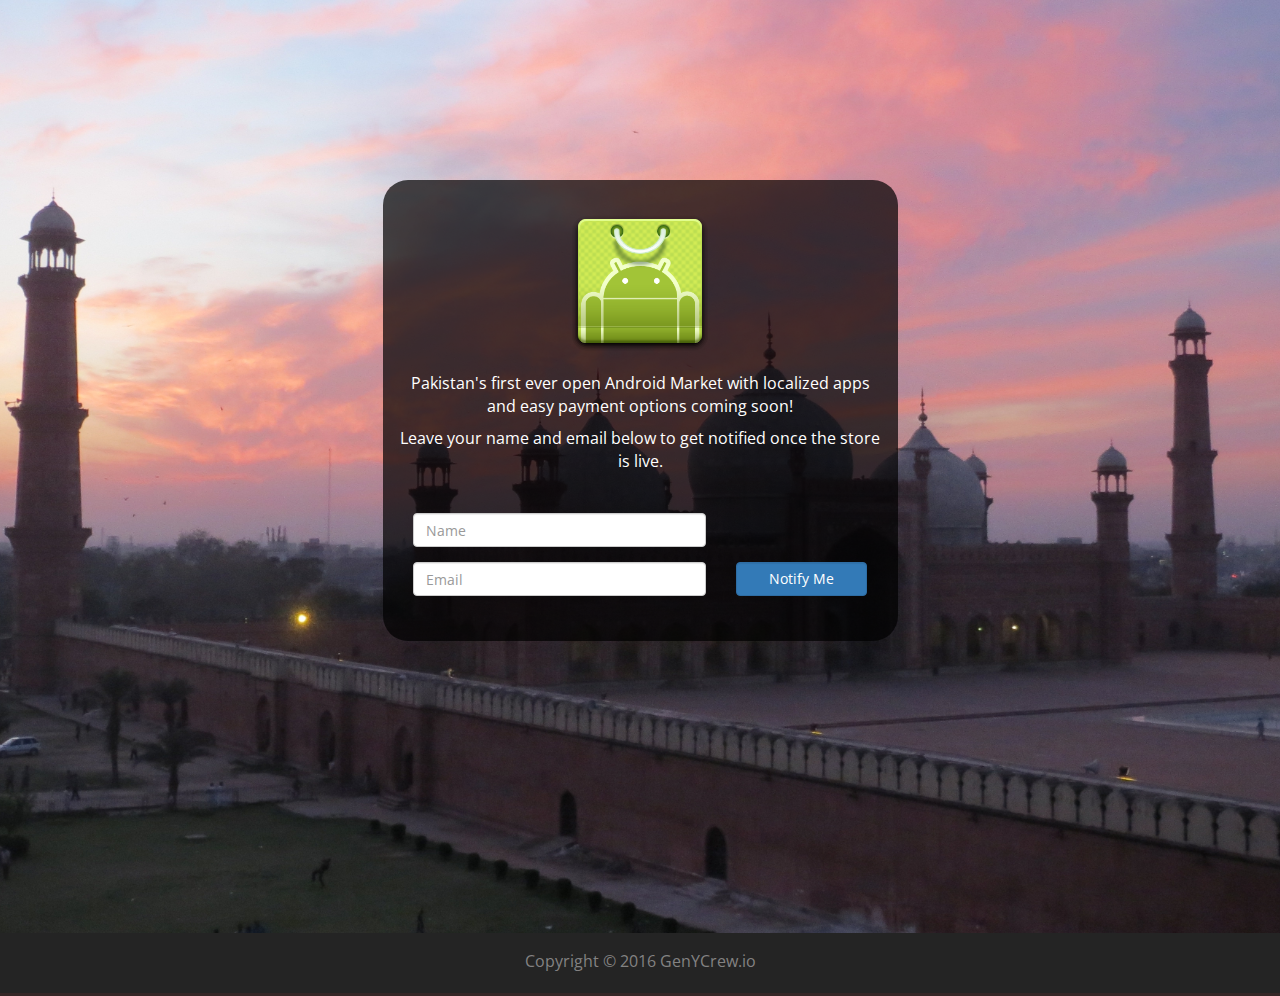
<file: store.html>
<!DOCTYPE html>
<html lang="en">
  <head>
    <meta charset="utf-8">
    <meta http-equiv="X-UA-Compatible" content="IE=edge">
    <meta name="viewport" content="width=device-width, initial-scale=1">
    <!-- The above 3 meta tags *must* come first in the head; any other head content must come *after* these tags -->
    <title>Pakistan's first Android Store</title>
    <!-- Favicon -->
    <link rel="shortcut icon" type="image/icon" href="assets/images/favicon.ico"/>
    <!-- Font Awesome -->
    <link href="assets/css/font-awesome.css" rel="stylesheet">
    <!-- Bootstrap -->
    <link href="assets/css/bootstrap.css" rel="stylesheet">
    <!-- Slick slider -->
    <link rel="stylesheet" type="text/css" href="assets/css/slick.css"/> 
    <!-- Fancybox slider -->
    <link rel="stylesheet" href="assets/css/jquery.fancybox.css" type="text/css" media="screen" /> 
    <!-- Animate css -->
    <link rel="stylesheet" type="text/css" href="assets/css/animate.css"/>  
     <!-- Theme color -->
    <link id="switcher" href="assets/css/theme-color/default.css" rel="stylesheet">

    <!-- Main Style -->
    <link href="styles_store.css" rel="stylesheet">

    <!-- Fonts -->
    <!-- Open Sans for body font -->
    <link href='https://fonts.googleapis.com/css?family=Open+Sans' rel='stylesheet' type='text/css'>
    <!-- Raleway for Title -->
    <link href='https://fonts.googleapis.com/css?family=Raleway' rel='stylesheet' type='text/css'>
    <!-- Pacifico for 404 page   -->
    <link href='https://fonts.googleapis.com/css?family=Pacifico' rel='stylesheet' type='text/css'>
    <!-- HTML5 shim and Respond.js for IE8 support of HTML5 elements and media queries -->
    <!-- WARNING: Respond.js doesn't work if you view the page via file:// -->
    <!--[if lt IE 9]>
      <script src="https://oss.maxcdn.com/html5shiv/3.7.2/html5shiv.min.js"></script>
      <script src="https://oss.maxcdn.com/respond/1.4.2/respond.min.js"></script>
    <![endif]-->
  </head>
  <body>
	
	<script>
	function postContact(){
		$(".loaderDiv").css("display", "block");
		$(".successDiv").css("display", "none");
		$(".failDiv").css("display", "none");
		$.ajax({
			type: "POST",
			url: "http://genycrew.io/save_email.php",
			data: {name: $("#name").val(), email: $("#email").val()},
			success: function (response) {
				response = JSON.parse(response);
				if(response.status == 0){
					$(".loaderDiv").css("display", "none");
					$(".successDiv").css("display", "block");
					$(".failDiv").css("display", "none");
				}else{
					$(".loaderDiv").css("display", "none");
					$(".successDiv").css("display", "none");
					$(".failDiv").css("display", "block");
				}
			},
			error: function(jqXHR, textStatus, errorThrown) {
				$(".loaderDiv").css("display", "none");
				$(".successDiv").css("display", "none");
				$(".failDiv").css("display", "block");
			}
		});
	}
	</script>
	
  <!-- BEGAIN PRELOADER -->
  <div id="preloader">
    <div class="loader">&nbsp;</div>
  </div>
  <!-- END PRELOADER -->
		
  <!-- Start header section -->  
  <div class="wrapper">
		<header id="header">
			<div class="header-inner">
				<!-- Header image -->
				<img src="assets/images/banner.jpg" alt="img">
				<div class="header-overlay" style="background-color: transparent;">
					<div class="header-content">
					<div class="row">
						<div class="col-lg-6 col-lg-offset-3 col-md-8 col-md-offset-2 col-sm-8 col-sm-offset-2 col-xs-10 col-xs-offset-1" 
						style="background: rgba(0,0,0,0.7); border-radius: 25px; color: white;">
							<div class="row" style="margin-top: 30px;">
								<div class="col-lg-4 col-lg-offset-4 col-md-4 col-md-offset-4 col-sm-4 col-sm-offset-4 col-xs-4 col-xs-offset-4">
									<img src="assets/images/android.png" style="opacity: 1; width: 100%;"/>
								</div>
							</div>
							<div class="row" style="margin-top: 20px;">
								<div class="col-lg-12" style="font-weight: 17px;">
									<p>Pakistan's first ever open Android Market with localized apps and easy payment options coming soon!</p>
									<p>Leave your name and email below to get notified once the store is live.</p>
								</div>
							</div>
							<div class="alert alert-success successDiv" style="display: none;">
								<strong>Success!</strong> Thank you for signing up. We will keep you posted.
							</div>
							<div class="alert alert-danger failDiv" style="display: none;">
								<strong>Error!</strong> Couldn't register email. Please try again.
							</div>
							<div class="row loaderDiv" style="display: none;">
								<img src="assets/images/fancybox_loading@2x.gif">
							</div>
							<div class="row formDiv" style="margin-top: 30px; margin-bottom: 30px;">
								<div class="col-lg-12 col-md-12 col-sm-12 col-xs-12">
									<div class="form-group col-lg-8">
										<input type="text" name="name" id="name" placeholder="Name" class="form-control"/>
									</div>
									<div class="form-group col-lg-8">
										<input type="text" name="email" id="email" placeholder="Email" class="form-control"/>
									</div>
									<div class="form-group col-lg-4">
										<input type="button" value="Notify Me" class="btn btn-primary form-control" onclick="postContact();"/>
									</div>
								</div>
							</div>
						</div>
					</div>
				</div>      
			</div>
		</header>
	</div>
  <!-- End header section -->

  <!-- Start Footer -->    
  <footer id="footer">
    <div class="footer-top">
      <div class="container">
        <div class="row">
          <div class="col-md-12">
            <div class="footer-top-area">
							<br/>
							<div class="row">
								Copyright &copy; 2016 GenYCrew.io
							</div>
							<br/>
            </div>
          </div>
        </div>
      </div>
    </div>
    <!--<div class="footer-bottom">
      <p>Designed by <a href="http://www.markups.io/">MarkUps.io</a></p>
    </div>-->
  </footer>
  <!-- End Footer -->

  <!-- initialize jQuery Library --> 
  <script src="https://ajax.googleapis.com/ajax/libs/jquery/1.11.3/jquery.min.js"></script>
  <!-- Include all compiled plugins (below), or include individual files as needed -->
  <!-- Bootstrap -->
  <script src="assets/js/bootstrap.js"></script>
  <!-- Slick Slider -->
  <script type="text/javascript" src="assets/js/slick.js"></script>
  <!-- Counter -->
  <script type="text/javascript" src="assets/js/waypoints.js"></script>
  <script type="text/javascript" src="assets/js/jquery.counterup.js"></script>
  <!-- mixit slider -->
  <script type="text/javascript" src="assets/js/jquery.mixitup.js"></script>
  <!-- Add fancyBox -->        
  <script type="text/javascript" src="assets/js/jquery.fancybox.pack.js"></script>
  <!-- Wow animation -->
  <script type="text/javascript" src="assets/js/wow.js"></script> 

  <!-- Custom js -->
  <script type="text/javascript" src="assets/js/custom.js"></script>
 	
  </body>
</html>
</file>
<file: assets/css/theme-color/default.css>
/*=======================================
Template Design By MarkUps.
Author URI : http://www.markups.io/
========================================*/

.header-content h2 span {
  color: #00d999;
}
.knowmore-btn:hover,
.knowmore-btn:focus,
.download-btn:hover,
.download-btn:focus{
  background-color: #00D999;
  border-color: #00D999;
}
.main-nav li a:hover{
  color: #00d999;
} 
.navbar-default .navbar-nav > .active > a,
.navbar-default .navbar-nav > .active > a:hover,
.navbar-default .navbar-nav > .active > a:focus {
  color: #00d999;
}
.navbar-default .navbar-nav > li > a:hover,
.navbar-default .navbar-nav > li > a:focus {
  color: #00d999;
}
.search-area input[type="text"]:focus:hover {
  border-bottom: 1px solid #00d999;  
}
.search-area input[type="text"]:focus {
  border-bottom: 1px solid #00d999;  
}
.search-area input[type="submit"] {
  background-color: #00d999;  
}
.tittle>span{
  color: #00d999;
}
.single-wc-content span {
  border: 1px solid #00d999;
  color: #00d999;
}
.single-wc-content:hover .wc-icon{
  background-color: #00d999;
}
.single-wc-content:hover .wc-tittle{
  border-bottom: 2px solid #00d999;  
}
.about-left {
  background-color: #00d999;  
}
.button-default {  
  border: 2px solid #00d999 !important;
  color: #00d999 !important;
}
.button-default:hover {
  border-color: #00d999;
}
.button-default:hover,
.button-default:focus {
  border-color: #00d999;
  background-color: #00d999 !important;  
}
.introduction-btn {
  background-color: rgba(0, 217, 153, 0.8);
}
.team-info {
  background: rgba(0, 217, 153, 0.8);
}  
.team-grid li:hover .team-address p {
  color: #00d999;
}
.single-service {
  border-bottom: 5px solid #00d999;
}
.single-service:hover:after{  
  background-color: #00d999;
}
.single-service:hover .service-icon{
  color: #00d999;
}
.single-service:hover .service-title{
  color: #00d999;
}
.single-counter > span {
  color: #00d999;
}
.single-price .price-header {
  background-color: #00d999;
 }
 .single-price .price-header::after {
  color: #00d999;  
}
.single-price .price-amount {
  border-bottom: 1px solid #00d999;
  color: #00d999;  
}
.single-price a {
  border-bottom: 1px solid #00d999;
}
.standard-price a{
  background-color: #00d999;  
}
.single-from-blog .blog-title h2 a:hover,
.single-from-blog .blog-title h2 a:focus{
  color: #00d999; 
}
.single-from-blog .blog-title .blog-admin{
  color: #00d999;
}
.single-from-blog .blog-footer a:hover,
.single-from-blog .blog-footer a:focus { 
  color: #00d999;
}
.contact-form .form-control:focus {
  border-color: #00d999;   
} 
.portfolio-menu ul li:hover{
  color: #00d999;
  border-color: #00d999;  
}
.portfolio-social-icon a {
  background-color: #00d999;
}
.portfolio-title {
  background-color: #00d999;
}
.blog-banner-area .breadcrumb li.active{
  color: #00d999;
}
.blog-pagination > li > a:hover,
.blog-pagination > li > span:hover,
.blog-pagination > li > a:focus,
.blog-pagination > li > span:focus{
  background-color: #00d999;  
  border-color:#00d999;  
}
.single-widget h2 {
  border-left: 3px solid #00d999;  
}
.popular-post-widget .media-heading a:hover,
.popular-post-widget .media-heading a:focus{
  color: #00d999;  
}
.instagram-feed .slick-prev::before,
.instagram-feed .slick-next::before {
  color: #00d999;  
}
.instagram-feed .slick-dots li.slick-active button{
  background-color: #00d999;
}
.instagram-feed .slick-dots li.slick-active button::before{
  color: #00d999
}
.comment-form .form-control:focus {
  border-color: #00d999;   
} 
.error-no {
  border: 2px solid #00d999;  
}
.error-no p {
  color: #00d999;
}
.blog-details-content>a:hover{
  color: #00d999;
}
.scrollToTop {  
  color: #00d999;  
}
.scrollToTop:hover,
.scrollToTop:focus{  
  background-color: #00d999; 
}
.loader {  
  background: #00d999;
  background: -moz-linear-gradient(left, #00d999 10%, rgba(255, 255, 255, 0) 42%);
  background: -webkit-linear-gradient(left, #00d999 10%, rgba(255, 255, 255, 0) 42%);
  background: -o-linear-gradient(left, #00d999 10%, rgba(255, 255, 255, 0) 42%);
  background: -ms-linear-gradient(left, #00d999 10%, rgba(255, 255, 255, 0) 42%);
  background: linear-gradient(to right, #00d999 10%, rgba(255, 255, 255, 0) 42%);  
}
.loader:before {
  background: #00d999; 
}
.footer-bottom p a{
  color: #00d999;
}
.blog-pagination > li > a,
.blog-pagination > li > span {
  color: #00d999; 
}
.blog-pagination > li > a:hover,
.blog-pagination > li > span:hover,
.blog-pagination > li > a:focus,
.blog-pagination > li > span:focus{
  background-color: #00d999;  
  border-color:#00d999;
}

/*=======================================
Template Design By MarkUps.
Author URI : http://www.markups.io/
========================================*/
</file>
<file: styles_store.css>
/*
Template Name: Rex
Author: MarkUps
Author URI: http://www.markups.io/
Description: Rex - One Page Multipurpose Business HTML5 Template.
Version: 1.0
Tags: light, white,blog,business,multipurpose,one page, single page, custom-colors,Bootstrap,responsive, html5, css3
*/


/* Table of Content
==================================================
#BASIC TYPOGRAPHY
#HEADER	
#MENU 
#ABOUT
#CALL TO ACTION
#TEAM   
#SERVICE
#PORTFOLIO
#COUNTER
#PRICING TABLE
#TESTIMONIAL
#FORM BLOG
#CLIENT
#CONTACT
#FOOTER
#BLOG PAGE
#ERROR PAGE
*/


/*--------------------*/
/* BASIC TYPOGRAPHY */
/*--------------------*/

html, body {
    height: 100%;
		background-color: #352626;
}

.wrapper {
    min-height: 100%;
    height: auto !important;
    height: 100%;
    margin: 0 auto -66px; /* the bottom margin is the negative value of the footer's height */
}

body {
	font-family: 'Open Sans', sans-serif;
	font-size: 16px;
	color: #838282;
}
ul{
	padding: 0;
	margin: 0;
	list-style: none;
}
a{ 
	text-decoration: none;
	color: #2f2f2f;  
}
a:focus{
	outline: none;
	text-decoration: none;
}
h1,h2,h3,h4,h5,h6{
	font-family: 'Raleway', sans-serif;
}
h2 {
	color: #fff;  
	font-size: 30px;
	font-weight: 700;
	line-height: 40px;
	margin: 0;
	padding-bottom: 10px;  
}
img{
 border:none;
}

/* Preloader */

#preloader {
	position: fixed;
	top:0;
	left:0;
	right:0;
	bottom:0;
	background-color:#fff; /* change if the mask should have another color then white */
	z-index:99999; /* makes sure it stays on top */
}

.loader {
	font-size: 10px;
	top: 300px;
	left: 45%;
	text-indent: -9999em;
	width: 11em;
	height: 11em;
	border-radius: 50%;	
	position: relative;
	-webkit-animation: load3 1.4s infinite linear;
	animation: load3 1.4s infinite linear;
	-webkit-transform: translateZ(0);
	-ms-transform: translateZ(0);
	transform: translateZ(0);
}
.loader:before {
	width: 50%;
	height: 50%;	
	border-radius: 100% 0 0 0;
	position: absolute;
	top: 0;
	left: 0;
	content: '';
}
.loader:after {
	background: #fff;
	width: 75%;
	height: 75%;
	border-radius: 50%;
	content: '';
	margin: auto;
	position: absolute;
	top: 0;
	left: 0;
	bottom: 0;
	right: 0;
}
@-webkit-keyframes load3 {
  0% {
    -webkit-transform: rotate(0deg);
    transform: rotate(0deg);
  }
  100% {
    -webkit-transform: rotate(360deg);
    transform: rotate(360deg);
  }
}
@keyframes load3 {
  0% {
    -webkit-transform: rotate(0deg);
    transform: rotate(0deg);
  }
  100% {
    -webkit-transform: rotate(360deg);
    transform: rotate(360deg);
  }
}

/*scrol to top*/

.scrollToTop {
	background: #f9f9f9 none repeat scroll 0 0;
	border-radius: 50%;
	bottom: 60px;	
	display: none;
	font-size: 25px;
	height: 55px;
	line-height: 50px;
	position: fixed;
	right: 50px;
	text-align: center;
	text-decoration: none;
	width: 55px;
	-webkit-transition: all 0.5s;
	-o-transition: all 0.5s;
	transition: all 0.5s; 
	z-index: 999;
}
.scrollToTop:hover,
.scrollToTop:focus{  
  color: #fff;
  text-decoration: none;
  outline: none;
}

/*--------------------*/
/* HOME HEADER */
/*--------------------*/

#header{
	float: left;
	display: inline;
	width: 100%;
}
.header-inner{	
	display: inline;
	position: relative;
	float: left;	
	width: 100%;
	overflow: hidden;
	max-width: 1600px;
	min-width: 900px;
}
.header-inner>img{
	width: 1600px; 
	left: 50%;
	margin-left: -800px; 
	position: relative
}
.header-overlay{
	background-color: rgba(0, 0, 0, 0.6);
	height: 100%;
	left: 0;
	position: absolute;
	top: 0;
	width: 100%;
	z-index: 10;
}
.header-content {
	float: left;
	width: 100%;
	height: 100%;
	padding: 180px 140px;
	text-align: center;
}
.header-content h2 {
	font-size: 80px;
	font-weight: bold;
	text-transform: uppercase;
	line-height: 80px;
}
.header-content h2 span {
	font-weight: normal;
	line-height: 93px;
}
.header-btn-area{
	margin-top: 90px;
	float: left;
	display: inline;
	width: 100%;
	text-align: center;
}
.header-btn-area a{
	margin: 0px 15px;
}
.knowmore-btn{
	border: 2px solid #fff;
	border-radius: 2px;
	color: #fff;	
	font-size: 20px;	
	font-weight: bold;
	font-family: 'Raleway', sans-serif;
	text-transform: uppercase;
	padding: 25px 28px;
	-webkit-transition: all 0.5s;
	-moz-transition: all 0.5s;
	-ms-transition: all 0.5s;
	-o-transition: all 0.5s;
	transition: all 0.5s;
}
.download-btn{
	border: 2px solid #fff;
	border-radius: 4px;
	color: #fff;
	font-size: 20px;
	font-weight: bold;
	font-family: 'Raleway', sans-serif;
	text-transform: uppercase;
	padding: 25px 28px;
	-webkit-transition: all 0.5s;
	-moz-transition: all 0.5s;
	-ms-transition: all 0.5s;
	-o-transition: all 0.5s;
	transition: all 0.5s;
}
.knowmore-btn:hover,
.knowmore-btn:focus,
.download-btn:hover,
.download-btn:focus{
	color: #fff;
	text-decoration: none;
	outline: none;

}

/*--------------------*/
/* MENU */
/*--------------------*/

#menu-area{
	float: left;
	display: inline;
	width: 100%;
}
.main-navbar {
	background: #fff none repeat scroll 0 0;
	border-radius: 0;
	border-bottom: 1px solid #e7e7e7;  
	border-right: medium none;
	height: 100px;
	margin-bottom: 0;
	-webkit-box-shadow: 0px 2px 4px 0px #f3f3f3;
	-moz-box-shadow: 0px 2px 4px 0px #f3f3f3;
	box-shadow: 0px 2px 4px 0px #f3f3f3;
}
.navbar-fixed-top{
	height: 80px;
	-webkit-transition: all 0.5s;
	-moz-transition: all 0.5s;
	-ms-transition: all 0.5s;
	-o-transition: all 0.5s;
	transition: all 0.5s;
}
.logo {
	height: 100px;  
	width: 85px;
	margin-right: 45px;
	margin-top: -1px;
	padding: 0;
}
.logo-compressed {
	height: 80px;  
	width: 70px;
}
.logo img {
	margin-top: 1px;
	height: 95%
}
#navbar {
	float: left;
	width: 83%;
}
.main-nav {
	display: inline-block;
	text-align: right;
	width: 100%;
}
.main-nav li {
	display: inline-block;
	float: none;
}
.main-nav li a {
	color: #636363;
	font-size: 15px;
	padding: 39px 20px;
	text-transform: uppercase;
}
.less-padding{
	padding: 30px 20px !important;
}

.navbar-default .navbar-nav > li > a {
  color: #636363;
  -webkit-transition: all 0.5s;
	-moz-transition: all 0.5s;
	-ms-transition: all 0.5s;
	-o-transition: all 0.5s;
	transition: all 0.5s;
}
.navbar-default .navbar-nav > .active > a,
.navbar-default .navbar-nav > .active > a:hover,
.navbar-default .navbar-nav > .active > a:focus {
  background-color: transparent;
}
.navbar-default .navbar-nav > li > a:hover,
.navbar-default .navbar-nav > li > a:focus {
    background-color: transparent;
}
.search-area {
	display: inline-block;
	float: right;
	height: 60px;
	padding: 0;
	position: relative;
	width: 5%;
}
.search-area input[type="text"] {
	height: 100%;
	font-size: 20px;
	display: inline-block;  
	font-weight: 100;
	border: none;
	outline: none;
	line-height: 20px;
	color: #555;
	padding: 3px 60px 0px 3px;  
	width: 0px;
	position: absolute;
	top: 11%;
	right: 0;
	background: none;
	z-index: 3;
	-webkit-transition: width .4s cubic-bezier(0.000, 0.795, 0.000, 1.000);
	        transition: width .4s cubic-bezier(0.000, 0.795, 0.000, 1.000);
	cursor: pointer;
}
.search-area input[type="text"]:focus {
	width: 880px;
	z-index: 1;
	background-color: #fff;
	cursor: text;
}
.search-area input[type="submit"] {
	background-image: url("assets/images/search-icon.png");
	background-position: center center;
	background-repeat: no-repeat;
	border: medium none;
	cursor: pointer;
	display: inline-block;
	float: right;
	height: 35px;
	outline: medium none;
	position: absolute;
	right: 0;
	text-indent: -10000px;
	top: 53%;
	-webkit-transition: opacity 0.4s ease 0s;
	      transition: opacity 0.4s ease 0s;
	width: 45px;
	z-index: 2;
}
.search-area input[type="submit"]:hover {
  opacity: 0.8;
}

/*--------------------*/
/* ABOUT */
/*--------------------*/

#about{
	background-color: #fff;
	padding: 70px 0;
	float: left;
	display: inline;
	width: 100%;	
}
.welcome-area{
	float: left;
	display: inline;
	width: 100%;	
}
.title-area {
	display: inline;
	float: left;
	padding: 0 172px;
	position: relative;
	text-align: center;
	width: 100%;
}
.tittle {
	color: #3a3a3a;
	font-size: 40px;
	margin-bottom: 0;
	padding-bottom: 18px;
}
.tittle-line {
	background-color: #898989;
	display: inline-block;
	height: 3px;
	margin-bottom: 16px;
	width: 60px;
}
.welcome-content{
	float: left;
	display: inline;
	width: 100%;
	margin-top: 50px;
}
.wc-table{
	display: inline-block;
	text-align: center;
}
.wc-table li {  
	float: left;
	width: 25%;
}
.single-wc-content{
	float: left;
	display: inline;
	width: 100%;
}
.single-wc-content span {
	border-radius: 100%;
	display: inline-block;
	font-size: 35px;
	height: 117px;
	line-height: 117px;
	text-align: center;
	width: 117px;
	-webkit-transition: all 0.5s;
	-moz-transition: all 0.5s;
	-ms-transition: all 0.5s;
	-o-transition: all 0.5s;
	transition: all 0.5s;
}
.single-wc-content .wc-tittle{
	color: #525252;
	text-transform: uppercase;
	font-size: 18px;
	border-bottom: 1px solid #bbbbbb;
	margin-top: 32px;
	padding-bottom: 17px;	
}
.single-wc-content p {
	color: #7d7d7d;
	font-size: 15px;
	padding: 12px;
}
.single-wc-content:hover .wc-icon{
	color: #fff;
}
.single-wc-content:hover .wc-tittle{
	padding-bottom: 16px;	
}
.about-area {
	display: inline;
	float: left;
	margin-top: 45px;
	margin-bottom: 25px;
	width: 100%;
}
.about-left {
	display: inline;
	float: left;
	height: 420px;
	position: relative;
	width: 445px;
}
.about-left img {
	left: 23px;
	position: absolute;
	top: 23px;
}
.introduction-btn {
	color: #f9fffd;
	display: inline-block;
	font-size: 25px;
	left: 36%;
	padding: 18px 16px;
	position: absolute;
	text-decoration: none;
	top: 50%;
}
.introduction-btn:hover,
.introduction-btn:focus{
	color: #f9fffd;
	text-decoration: none;
	outline: none;
}
.about-right {
	display: inline;
	float: left;
	padding-left: 85px;
	padding-top: 20px;
	width: 100%;
}
.about-right .title-area{
	text-align: left;
	padding: 0px;
}
.about-right .tittle{
	padding-bottom: 47px;
}
.about-right .tittle-line {
	height: 2px;
	margin-bottom: 35px;
	width: 100px;
}
.about-right p {
	color: #535353;
	font-family: "Raleway",sans-serif;
	margin-bottom: 32px;
}
.about-btn-area{
	float: left;
	display: inline;
	margin-top: 14px;
	width: 100%;
}
.button {
	float: left;	
	display: block;
	margin: 1em;	
	border: none;
	background: none;
	color: inherit;
	vertical-align: middle;
	position: relative;
	z-index: 1;
	-webkit-backface-visibility: hidden;
	-moz-osx-font-smoothing: grayscale;
}
.button:focus {
	outline: none;
}
.button > span {
	vertical-align: middle;
}
.button-default {
	text-decoration: none;
	border-radius: 2px;
	overflow: hidden;
	font-weight: 600;
	font-size: 15px;
	padding: 0;
	-webkit-transition: border-color 0.3s, background-color 0.3s;
	transition: border-color 0.3s, background-color 0.3s;
	-webkit-transition-timing-function: cubic-bezier(0.2, 1, 0.3, 1);
	transition-timing-function: cubic-bezier(0.2, 1, 0.3, 1);
}
.button-default::after {
	content: attr(data-text);
	position: absolute;
	width: 100%;
	height: 100%;
	top: 0;
	left: 0;
	opacity: 0;
	color: #3f51b5;
	-webkit-transform: translate3d(0, 25%, 0);
	transform: translate3d(0, 25%, 0);
}
.button-default > span {
	display: block;
}
.button-default:after {
	color: #fff;
}
.button-default::after,
.button-default > span {
	padding: 12px 21px;
	-webkit-transition: -webkit-transform 0.3s, opacity 0.3s;
	transition: transform 0.3s, opacity 0.3s;
	-webkit-transition-timing-function: cubic-bezier(0.2, 1, 0.3, 1);
	transition-timing-function: cubic-bezier(0.2, 1, 0.3, 1);
}
.button-default:hover {
	background-color: rgba(63, 81, 181, 0.1);
	text-decoration: none;
}
.button-default:hover,
.button-default:focus {
	color: #fff !important;
}
.button-default:hover::after {
	opacity: 1;
	-webkit-transform: translate3d(0, 0, 0);
	transform: translate3d(0, 0, 0);
}
.button-default:hover > span {
	opacity: 0;
	-webkit-transform: translate3d(0, -25%, 0);
	transform: translate3d(0, -25%, 0);
}

/*--------------------*/
/* CALL TO ACTION */
/*--------------------*/

#call-to-action{
	display: inline;	
	float: left;
	position: relative;
	width: 100%;
}
.call-to-overlay{
	background-color: rgba(0,0,0,0.8);
	position: absolute;
	left: 0;
	top: 0;
	height: 100%;
	width: 100%;
}
.call-to-content {
	display: inline;
	float: left;
	padding: 60px 0;
	text-align: center;
	width: 100%;
}
.call-to-content h2{
	color: #fff7f7;
	font-size: 45px;
}
.call-to-content a {
	display: inline-block;
	float: none;
	margin-top: 29px;
}

/*--------------------*/
/* TEAM */
/*--------------------*/

#team{
	display: inline;
	padding: 70px 0px;
	float: left;
	width: 100%;
}
.team-area {
	display: inline;
	float: left;
	padding-bottom: 56px;
	width: 100%;
}
.team-content {
	display: inline;
	float: left;
	margin-top: 18px;
	width: 100%;
}
.team-grid {
	margin: 20px 0 0 0;
	padding: 0;
	list-style: none;
	display: block;
	text-align: center;
	width: 100%;
}
.team-grid li {
	display: inline-block;
	height: 230px;
	margin: 20px 25px;
	width: 20%;
}
.team-item {
	width: 100%;
	height: 100%;
	border-radius: 50%;
	position: relative;
	cursor: default;
	box-shadow: 
		inset 0 0 0 16px rgba(255,255,255,0.6),
		0 1px 2px rgba(0,0,0,0.1);
		
	-webkit-transition: all 0.4s ease-in-out;
	-moz-transition: all 0.4s ease-in-out;
	-o-transition: all 0.4s ease-in-out;
	-ms-transition: all 0.4s ease-in-out;
	transition: all 0.4s ease-in-out;
}

.team-img-1 { 
	background-image: url(assets/images/team-member1.png);
}

.team-img-2 { 
	background-image: url(assets/images/team-member2.png);
}

.team-img-3 { 
	background-image: url(assets/images/team-member3.png);
}
.team-img-4 { 
	background-image: url(assets/images/team-member4.png);
}
.team-info {
	position: absolute;
	width: inherit;
	height: inherit;
	padding: 50px 0;
	border-radius: 50%;
	opacity: 0;
	
	-webkit-transition: all 0.4s ease-in-out;
	-moz-transition: all 0.4s ease-in-out;
	-o-transition: all 0.4s ease-in-out;
	-ms-transition: all 0.4s ease-in-out;
	transition: all 0.4s ease-in-out;
	
	-webkit-transform: scale(0);
	-moz-transform: scale(0);
	-o-transform: scale(0);
	-ms-transform: scale(0);
	transform: scale(0);
	
	-webkit-backface-visibility: hidden;
}
.team-info p {
	color: #fff;
	padding: 10px 5px;
	font-style: italic;
	margin: 0 30px;
	font-size: 14px;	
	opacity: 0;
	-webkit-transition: all 1s ease-in-out 0.4s;
	-moz-transition: all 1s ease-in-out 0.4s;
	-o-transition: all 1s ease-in-out 0.4s;
	-ms-transition: all 1s ease-in-out 0.4s;
	transition: all 1s ease-in-out 0.4s;
}
.team-info a {
	border: 1px solid #fffefe;
	border-radius: 50%;
	color: #fffefe;
	display: inline-block;
	font-size: 16px;
	opacity: 0.8;
	height: 27px;
	margin: 0 5px;
	text-align: center;
	width: 27px; 
}
.team-info a:hover {
	opacity: 1;
}
.team-grid li:hover .team-info {
	-webkit-transform: scale(1);
	-moz-transform: scale(1);
	-o-transform: scale(1);
	-ms-transform: scale(1);
	transform: scale(1);
	opacity: 1;
}

.team-grid li:hover .team-info p {
	opacity: 1;
}
.team-address {
	display: inline;
	float: left;
	margin-top: 26px;
	text-align: center;
	width: 100%;
}
.team-address p {
	color: #525252;
	margin-bottom: 0px;
	font-size: 22px;
	font-weight: 600;
	text-transform: uppercase;
	font-family: "Raleway",sans-serif;
	-webkit-transition: all 0.5s;
	-moz-transition: all 0.5s;
	-ms-transition: all 0.5s;
	-o-transition: all 0.5s;
	transition: all 0.5s;
}

.team-address span {
	color: #777777;
	font-size: 17px;
	font-style: italic;
	font-family: "Raleway",sans-serif;
}

/*--------------------*/
/* SERVICE */
/*--------------------*/

#service{
	background-color: #F6F6F6;
	float: left;
	display: inline;
	padding: 70px 0;
	width: 100%;
}
.service_area{
	display: inline;
	float: left;
	width: 100%;
}
.service-content{
	display: inline;
	margin-top: 45px;
	float: left;
	width: 100%;
}
.service-table{
	display: inline-block;
	width: 100%;
	text-align: center;
}
.single-service {
	display: inline;
	float: left;
	margin-bottom: 15px;
	padding: 45px 20px;
	position: relative;
	text-align: left;
	width: 100%;
	-w-webkit-transition: all 0.5s;
	-moz-transition: all 0.5s;
	-ms-transition: all 0.5s;
	-o-transition: all 0.5s;
	transition: all 0.5s;
	height: 220px;
}
.single-service:after{
	content: '';
	position: absolute;
	left: 0;
	opacity: 0;
	bottom: 0;
	height: 24px;
	width: 100%;
	-webkit-transition: all 0.5s;
	-moz-transition: all 0.5s;
	-ms-transition: all 0.5s;
	-o-transition: all 0.5s;
	transition: all 0.5s;
}
.single-service:hover:after{
	opacity: 1;
}
.single-service:hover{
	background-color: #fff;
}
.single-service .service-icon{
	color: #bdbdbd;
	font-size: 55px;
	margin-bottom: 10px;
}
.single-service .service-title {
	color: #343333;
	font-size: 25px;
	font-weight: 600;
	margin-bottom: 30px;
}
.single-service p{
	color: #878787;
}

/*--------------------*/
/* PORTFOLIO */
/*--------------------*/

#portfolio{
	display: inline;
	float: left;
	padding: 70px 0;
	width: 100%;
}
.portfolio-area{
	display: inline;
	float: left;
	width: 100%;
}
.portfolio-content {
	display: inline;
	float: left;
	margin-top: 50px;
	width: 100%;
}
.portfolio-menu{
	display: inline;
	float: left;
	width: 100%;
}
.portfolio-menu ul{
	display: inline-block;
	width: 100%;
	text-align: center;
}
.portfolio-menu ul li {
	border-bottom: 1px solid #fff;
	border-top: 1px solid #fff;
	cursor: pointer;
	display: inline-block;
	font-family: "Raleway",sans-serif;
	font-size: 14px;
	font-weight: bold;
	margin: 0 13px;
	padding: 6px;
	text-transform: uppercase;
	-webkit-transition: all 0.5s ease 0s;
	-o-transition: all 0.5s ease 0s;
	transition: all 0.5s ease 0s;  
}
.portfolio-container {
	display: inline;
	float: left;
	margin-left: -9px;
	margin-top: 60px;
	width: 100%;
}
.single-portfolio {
	display: inline;
	float: left;
	margin-bottom: 18px;
	margin-left: 18px;
	width: 23.4%;
}
.single-item{
	width: 100%;
	position: relative;
	overflow: hidden;
}
.single-item>img{
	width: 100%;
    display: block;
    height: 290px;
    -webkit-transition: all 0.5s ease 0s;
	-o-transition: all 0.5s ease 0s;
	transition: all 0.5s ease 0s;
}
.single-item>img:hover{	
	-webkit-transform: scale(1);	
	    -ms-transform: scale(1);	
	        transform: scale(1);	       
}
#mixit-container .mix{
    display: none;
}
.single-item-content { 
	background-color: #000; 
	display: inline;
	opacity: 0;
	height: 100%;
	left: 0;
	position: absolute;
	text-align: center;
	top: 0;
	width: 100%;
	-webkit-transition: background-color 0.5s linear;
	-moz-transition: background-color 0.5s linear;
	-o-transition: background-color 0.5s linear;
	-ms-transition: background-color 0.5s linear;
	transition: background-color 0.5s linear;
}
.portfolio-social-icon {  
	float: left;
	display: inline;
	padding: 110px 50px;
	width: 100%;
	-webkit-transition: all 0.5s;
	-moz-transition: all 0.5s;
	-ms-transition: all 0.5s;
	-o-transition: all 0.5s;
	transition: all 0.5s;
}
.single-item:hover .single-item-content{
	opacity: 1;	
}
.single-item-content:hover{
	background-color: rgba(0, 0, 0, 0.8);	
}
.portfolio-social-icon a {
	color: #fff;
	display: inline-block;
	font-size: 14px;
	height: 40px;
	line-height: 15px;
	margin: 0 8px;
	padding: 12px;  
	text-align: center;
	width: 40px; 
	transform: scale(0.5);
	-webkit-transition: all 0.7s ease 0s;
	-o-transition: all 0.7s ease 0s;
	transition: all 0.7s ease 0s;
}
.single-item-content:hover .fancybox,
.single-item-content:hover .link-btn{
	 transform: scale(0.9);
} 
.portfolio-title {
	bottom: 0;
	display:inline;
	opacity: 0;
	left: 0;
	padding-bottom: 12px;
	position: absolute;
	text-align: center;
	width: 100%;
	-webkit-transition: all 0.7s ease 0s;
	-o-transition: all 0.7s ease 0s;
	transition: all 0.7s ease 0s;
}
.single-item:hover .portfolio-title{
	opacity: 1;
}
.portfolio-title h4 {
	color: #fff7f7;
	font-size: 16px;
	font-weight: bold;
	margin-bottom: 0;
	text-transform: uppercase;
}
.portfolio-title span{
	color: #fff7f7;
	font-size: 12px;
	font-family: "Raleway",sans-serif;
}

/*--------------------*/
/* COUNTER */
/*--------------------*/

#counter{
	display: inline;
	float: left;	
	position: relative;
	width: 100%;	
}
.counter-overlay{
	background-color: rgba(0, 0, 0, 0.8);
	height: 100%;
	left: 0;
	position: absolute;
	top: 0;
	width: 100%;
}
.counter-area {
	display: inline;
	float: left;
	padding: 112px 0;
	width: 100%;
}
.single-counter {
	display: inline;
	float: left;
	padding: 0 10px;
	width: 100%;
}
.single-counter > span {
	display: block;
	float: left;
	font-size: 60px;
	text-align: center;
	width: 60px;
}
.single-counter .counter-count{
	float: left;
	margin-left: 20px;
}
.single-counter .counter-count > span {
	color: #fff;
	display: block;
	font-size: 50px;
	font-weight: bold;
	margin-bottom: -7px;
	margin-top: -16px;
}
.single-counter .counter-count > p {
	color: #fff;
	font-size: 18px;
	font-weight: 600;
	margin-left: 5px;
}

/*--------------------*/
/* PRICING TABLE */
/*--------------------*/

#pricing-table{
	display: inline;
	float: left;
	padding: 70px 0;
	width: 100%;
}
.pricing-table-area{
	display: inline;
	float: left;
	width: 100%;
}
.pricing-table-content {
	display: inline;
	float: left;
	margin-top: 60px;
	width: 100%;
}
.price-table{
	display: inline-block;
	text-align: center;
	width: 100%;
}
.price-table li {
  border-bottom: 1px solid #e4e4e4;
  border-left: 1px solid #e4e4e4;
  border-top: 1px solid #e4e4e4;
  display: inline-block;
  float: left;
  padding-bottom: 12px;
  width: 25%;
}
.price-table li:last-child{
	border-right: 1px solid #e4e4e4;
}
.single-price{
	display: inline;
	float: left;
	width: 100%;
}
.single-price .price-header {
	color: #fff;
	font-size: 28px;
	margin: 0;
	padding: 20px 0;
	position: relative;
	text-align: center;
}
.single-price .price-header::after {
	bottom: -30%;
	content: "?";
	font-family: fontAwesome;
	font-size: 32px;
	left: 46.5%;
	position: absolute;
}
.standard-price .price-header::after{
	bottom: -22%;
}
.single-price .price-amount {
	display: block;
	font-size: 32px;
	font-weight: 600;
	padding: 10px 0;
	text-align: center;
}
.standard-price{
	margin-top: -20px;
}
.standard-price .price-header{
	padding: 30px 0px;
}
.single-price p{
	color: #5d5d5d;
	font-size: 18px;
	border-bottom:1px solid #e4e4e4;
	padding: 20px 0;
	margin-bottom: 0px; 
}
.single-price p:last-of-type{
	border: none;
}
.single-price a {
	-moz-border-bottom-colors: none !important;
	-moz-border-left-colors: none !important;
	-moz-border-right-colors: none !important;
	-moz-border-top-colors: none !important;
	border-image: none !important;
	border-left: medium none !important;
	border-right: medium none !important;
	border-top: medium none !important;
	display: inline-block;
	float: none;
	margin-top: 23px;
}
.single-price a span {
	border: medium none;
	display: inline-block;
	padding: 12px 65px;
}
.standard-price a{
	color: #fff !important;
}

/*--------------------*/
/* TESTIMONIAL */
/*--------------------*/


#testimonial{
	display: inline;
	float: left;
	position: relative;
	width: 100%;
}
.testimonial-area{
	display: inline;
	float: left;
	padding: 70px 0;
	width: 100%;	
}
.testimonial-area .tittle{
	color: #fff;
}
.testimonial-area .tittle-line{
	background-color: #fff;
}
.testimonial-conten{
	display: inline;
	float: left;
	margin-top: 11px;
	width: 100%;
}
.testimonial-slider {
	display: inline;
	float: left;
	position: absolute;
	width: 100%;
}
.single-slide {
	display: inline;
	float: left;
	padding: 0 124px;
	text-align: center;
	width: 100%;
}
.single-slide > p {
	color: #fff;
	font-family: "Raleway",sans-serif;
	font-size: 18px;
	line-height: 35px;
	margin-top: 55px;
	position: relative;
}
.single-slide > p::after {
	color: #fff;
	content: "?";
	font-family: fontAwesome;
	font-size: 50px;
	left: -44px;
	position: absolute;
	top: -29px;
}
.single-testimonial{
	display: inline;
	float: left;
	width: 100%;
}
.testimonial-thumb {
	border-radius: 50%;
	height: 107px;
	margin: 35px auto 0;
	width: 107px;
}
.single-testimonial p{
	color: #fff;
	font-size: 20px;
	font-weight: bold;
	margin-bottom: 0px;
}
.single-testimonial span {
	color: #fff;
	display: inline-block;
	font-size: 16px;
}
.testimonial-slider .slick-prev::before {
	border: 1px solid #fff;
	border-radius: 50%;
	color: #fff;
	content: "?" !important;
	display: inline-block;
	font-family: fontAwesome;
	font-size: 35px;
	height: 35px;
	line-height: 31px;
	padding: 0 10px;
	text-align: center;
	width: 35px;
}

.testimonial-slider .slick-next:before{
	color: #fff;
	content: '\f105' !important;
	border: 1px solid #fff;
	border-radius: 50%; 
	display: inline-block;
	font-family: fontAwesome;
	font-size: 35px;	
	height: 35px;
	line-height: 31px;
	padding: 0 10px;
	text-align: center;
	width: 35px;
}
.testimonial-slider .slick-prev{
	left: 0;
	z-index: 9999;
	top: 35%;
}
.testimonial-slider .slick-next{
	right: 40px;
	z-index: 9999;
	top: 35%;
}

/*--------------------*/
/* FORM BLOG */
/*--------------------*/

#from-blog{
	background-color: #F6F6F6;
	display: inline;
	padding: 70px 0;
	float: left;
	width: 100%;
}
.from-blog-area{
	display: inline;
	float: left;
	width: 100%;
}
.from-blog-content {
	display: inline;
	float: left;
	margin-top: 60px;
	width: 100%;
}
.single-from-blog {
	background-color: #fff;
	display: inline;
	float: left;
	width: 100%;
}
.single-from-blog figure{
	display: inline;
	float: left;
	width: 100%;
}
.single-from-blog figure img{
	width: 100%;
}
.single-from-blog .blog-title {
	display: inline;
	float: left;
	padding: 20px;
	width: 100%;
}
.single-from-blog .blog-title h2 {
	color: #3e3e3e;
	font-size: 28px;
	padding-bottom: 0;
	-webkit-transition: all 0.5s;
	-moz-transition: all 0.5s;
	-ms-transition: all 0.5s;
	-o-transition: all 0.5s;
	transition: all 0.5s;
}
.single-from-blog .blog-title h2 a {  
	-webkit-transition: all 0.5s;
	-moz-transition: all 0.5s;
	-ms-transition: all 0.5s;
	-o-transition: all 0.5s;
	transition: all 0.5s;
}
.single-from-blog .blog-title h2 a:hover,
.single-from-blog .blog-title h2 a:focus{	
	text-decoration: none;
	outline: none;
}
.single-from-blog .blog-title p{
	color: #7c7c7c;
	font-size: 13px;
	font-style: italic;
}
.single-from-blog > p {
	color: #757575;
	padding: 20px 20px 10px;
}
.single-from-blog .blog-footer {
	display: inline;
	float: left;
	padding: 0 20px 20px;
	width: 100%;
}
.single-from-blog .blog-footer a {
	color: #818181;
	font-size: 14px;
	margin-right: 35px;
	-webkit-transition: all 0.5s;
	-moz-transition: all 0.5s;
	-ms-transition: all 0.5s;
	-o-transition: all 0.5s;
	transition: all 0.5s;
}
.single-from-blog .blog-footer a:hover,
.single-from-blog .blog-footer a:focus {
	text-decoration: none;
	outline: none;	
}
.single-from-blog .blog-footer a span {
	border: 1px solid;
	border-radius: 50%;
	display: inline-block;
	line-height: 14px;
	margin-right: 3px;
	padding: 4px 5px;
}

/*--------------------*/
/* CLIENT */
/*--------------------*/

#client {
	background-color: #fff;
	display: inline;
	float: left;
	padding: 70px 0 55px;
	width: 100%;
}
.client-area{
	display: inline;
	float: left;
	width: 100%;
	text-align: center;
}
.client-table {
	display: inline-block;
	margin-bottom: 0;
	text-align: left;
	width: 100%;
}
.client-table li {
	display: inline-block;
	margin-right: 80px;
}
.client-table li:last-child{
	margin-right: 0px;
}

/*--------------------*/
/* CONTACT */
/*--------------------*/

#contact {
	background-image: url("assets/images/contact-bg.jpg");
	background-position: center center;
	background-repeat: no-repeat;
	background-size: 100% 100%;
	display: inline;
	float: left;
	padding: 70px 0;
	width: 100%;
}
.contact-left {
	background-color: rgba(104, 102, 96, 0.5);
	display: inline;
	float: left;
	padding: 30px 40px 10px;
	width: 100%;
}
.contact-left h2 {
	color: #fafafa;
	font-size: 35px;
	margin-bottom: 35px;
}
.single-address {
	display: inline;
	float: left;
	margin-bottom: 15px;
	padding-right: 50px;
	width: 100%;
}
.single-address h4 {
	color: #fafafa;
	font-size: 22px;
	font-weight: bold;
	margin-bottom: 17px;
}
.single-address p {
	color: #fafafa;
	font-size: 14px;
	margin-bottom: 5px;
}
.contact-right{
	background-color: rgba(104, 102, 96, 0.5);
	display: inline;
	float: left;
	padding: 30px 40px;
	width: 100%;
}
.contact-right h2 {
	color: #fafafa;
	font-size: 35px;
	margin-bottom: 48px;
}
.contact-form .form-group input {
	background: transparent;
	color: #e1e1e1;
	font-size: 20px;
	border: 1px solid #fff;
	border-radius: 0;
	height: 45px;
	margin-bottom: 24px;
}
.contact-form .form-group textarea{
	color: #e1e1e1;
	background: transparent;
	border: 1px solid #fff;
	border-radius: 0;
	height: 190px;
}
.contact-form .form-control:focus {
    outline: 0;
    box-shadow: none;    
} 
.contact-form .form-control::-webkit-input-placeholder {
	color: #e2e2e2;
	font-size: 20px;
}

.contact-form .form-control:-moz-placeholder { /* Firefox 18- */
	color: #e2e2e2;
	font-size: 20px; 
}

.contact-form .form-control::-moz-placeholder {  /* Firefox 19+ */
	color: #e2e2e2;
	font-size: 20px;
}

.contact-form .form-control:-ms-input-placeholder {  
	color: #e2e2e2;
	font-size: 20px;
}
.contact-form button {
	float: right;
	margin-right: 0;
	border-radius: 0px;
}
.contact-form.button-default::after,
.contact-form .button-default > span {
	padding: 12px 40px;  
}
#google-map{
	display: inline;
	float: left;	
	width: 100%;
}

/*--------------------*/
/* FOOTER */
/*--------------------*/

#footer{
	background-color: #242424;
	display: inline;
	float: left;
	margin-top: -6px;
	width: 100%;
	height: 66px;
}
.footer-top {
	display: inline;
	float: left;  
	width: 100%;
}
.footer-top-area{
	display: inline;
	float: left;
	text-align: center;
	width: 100%;
}
.footer-logo{
	display: inline-block;
}
.footer-logo img{
	margin-top: 10px;
}
.footer-social{	
	display: inline;
	float: left;
	margin: 40px 0px;
	width: 100%;
}
.footer-social a {
	border: 1px solid #505050;
	border-radius: 50%;
	color: #b8b8b8;
	display: inline-block;
	font-size: 18px;
	height: 48px;
	line-height: 48px;
	margin: 0 9px;
	text-align: center;
	width: 48px;
	-webkit-transition: all 0.5s;
	-moz-transition: all 0.5s;
	-ms-transition: all 0.5s;
	-o-transition: all 0.5s;
	transition: all 0.5s;
}
.footer-social a.facebook:hover{
	background-color: #3b5998;
	border-color: #3b5998;
	color: #fff;
}
.footer-social a.twitter:hover{
	color: #fff;
	background-color: #00aced;
	border-color: #00aced;
}
.footer-social a.google-plus:hover{
	color: #fff;
	background-color: #dd4b39;
	border-color: #dd4b39;
}
.footer-social a.youtube:hover{
	color: #fff;
	background-color: #bb0000;
	border-color: #bb0000;
}
.footer-social a.linkedin:hover{
	color: #fff;
	background-color: #007bb5;
	border-color: #007bb5;
}
.footer-social a.dribbble:hover{
	color: #fff;
	background-color: #ea4c89;
	border-color: #ea4c89;
}
.footer-bottom{
	display: inline;
	border-top: 1px solid #434343;
	float: left;
	padding: 40px 0;
	width: 100%;
	text-align: center;
}
.footer-bottom p{
	color: #fff;
	font-size: 18px;
	margin-bottom: 0px;
}


/*--------------------*/
/* BLOG PAGE */
/*--------------------*/


#blog-banner{
	display: inline;
	float: left;
	position: relative;
	width: 100%;		
}
.blog-overlay{
	background-color: rgba(0, 0, 0, 0.8);
	height: 100%;
	left: 0;
	position: absolute;
	top: 0;
	width: 100%;
}
.blog-banner-area {
	display: inline;
	float: left;
	padding: 85px 0;
	width: 100%;
}
.blog-banner-area h2{
	color: #fff;
	font-size: 40px;
	padding-bottom: 5px;
}
.blog-banner-area .breadcrumb {
	background-color: transparent;
	border-radius: 0;
	padding-left: 0;
}
.blog-banner-area .breadcrumb li{
	font-family: "Raleway",sans-serif;
}
.blog-banner-area .breadcrumb li a {
	color: #fff;
	font-size: 18px;
	font-family: "Raleway",sans-serif;
	text-decoration: none;
}
.blog-banner-area .breadcrumb > li + li::before {
	color: #ccc;
	content: "/�";
	padding: 0 0px;
}
#blog{
	background-color: #f8f8f8;
	display: inline;
	float: left;
	padding: 70px 0;
	width: 100%;
}
.blog-area{
	display: inline;
	float: left;
	width: 100%;
}
.blog-archive .single-from-blog{
	margin-bottom: 35px;
}
.blog-archive .single-from-blog figure img {
	height: 400px;  
}
.blog-left{
	display: inline;
	float: left;
	width: 100%;
}
.blog-pagination{

}
.blog-pagination > li > a,
.blog-pagination > li > span {	
	padding: 8px 18px;
	-webkit-transition: all 0.5s;
	-o-transition: all 0.5s;
	transition: all 0.5s;
}
.blog-pagination > li > a:hover,
.blog-pagination > li > span:hover,
.blog-pagination > li > a:focus,
.blog-pagination > li > span:focus{
	color: #fff;
}
.blog-pagination > li:first-child > a,
.blog-pagination > li:first-child > span {
	border-bottom-left-radius: 0px;
	border-top-left-radius: 0px;
	margin-left: 0;
}
.blog-pagination > li:last-child > a,
.blog-pagination > li:last-child > span {
	border-bottom-right-radius: 0px;
	border-top-right-radius: 0px;
}
.blog-right{
	display: inline;
	float: left;
	width: 100%;
}
.single-widget {
	background-color: #fff;
	border: 1px solid #f0f0f0;
	display: inline;
	margin-bottom: 30px;
	float: left;
	padding: 20px 30px;
	width: 100%;
}
.single-widget h2 {
	color: #444444;
	font-size: 25px;
	line-height: 25px;
	margin-bottom: 15px;
	margin-left: -31px;
	padding-bottom: 0;
	padding-left: 29px;
	padding-top: 0;
}
.blog-search{
	display: inline;
	float: left;
	width: 100%;
}
.blog-search input[type="text"] {
	background-color: #f5f5f5;
	border: 1px solid #9d9d9d;
	color: #444;
	height: 43px;
	padding: 5px;
	width: 100%;
}
.blog-search .button-default {
	margin-bottom: 10px;
	margin-left: 0;
	margin-top: 23px;
}
.blog-search .button-default::after,
.blog-search .button-default > span {
  	padding: 10px 30px; 
}
.follow-us {
	border-top: 1px solid #d4d4d4;
	display: inline;
	float: left;
	padding-bottom: 10px;
	padding-top: 24px;
	text-align: center;
	width: 100%;
}
.follow-us a {
	border: 1px none transparent;
	border-radius: 50%;
	color: #fff;
	display: inline-block;
	font-size: 16px;
	height: 35px;
	line-height: 35px;
	margin: 0 5px;
	text-align: center;  
	width: 35px;
}
.follow-us a.facebook{
	background-color: #3b5998;
	border-color: #3b5998;	
}
.follow-us a.twitter{	
	background-color: #00aced;
	border-color: #00aced;
}
.follow-us a.google-plus{	
	background-color: #dd4b39;
	border-color: #dd4b39;
}
.follow-us a.youtube{	
	background-color: #bb0000;
	border-color: #bb0000;
}
.follow-us a.linkedin{	
	background-color: #007bb5;
	border-color: #007bb5;
}
.follow-us a.dribbble{	
	background-color: #ea4c89;
	border-color: #ea4c89;
}
.popular-post-widget{
	border-top: 1px solid #d4d4d4;
	display: inline;
	float: left;
	padding-bottom: 15px;
	padding-top: 24px;
	text-align: left;
	width: 100%;
}
.popular-post-widget .media-left {
	float: left;
	height: 100px;
	margin-right: 20px;
	width: 100px;
}
.popular-post-widget .media-heading{
	color: #505050;
	font-size: 18px;
}
.popular-post-widget .media-heading a{
	-webkit-transition: all 0.5s;
	-moz-transition: all 0.5s;
	-ms-transition: all 0.5s;
	-o-transition: all 0.5s;
	transition: all 0.5s;
}
.popular-post-widget .media-heading a:hover,
.popular-post-widget .media-heading a:focus{	
	text-decoration: none;
	outline: none;
}
.popular-post-widget .media-body p{
	color: #7c7c7c;
	font-size: 13px;
}
.instagram-feed{
	border-top: 1px solid #d4d4d4;
	display: inline;
	float: left;
	padding-bottom: 25px;
	padding-top: 24px;
	text-align: left;
	width: 100%;	
}
.single-instagram-feed{
	display: inline;
	float: left;
	width: 100%;
}
.single-instagram-feed img {
  	width: 100%;
}
.instagram-feed .slick-prev,
.instagram-feed .slick-next {  
	font-size: 0;
	height: 20px;
	line-height: 0;
	margin-top: -10px;  
	padding: 0;
	position: absolute;
	top: 100%;
	width: 20px;
	z-index: 999;
}
.instagram-feed .slick-prev {
  	left: 28%;
}
.instagram-feed .slick-next {
  	right: 29%;
}
.instagram-feed .slick-prev::before,
.instagram-feed .slick-next::before { 
	font-family: "fontAwesome";
	font-size: 28px;
	line-height: 1;
	opacity: 0.75;
}
.instagram-feed .slick-prev::before{
	content: '\f104';
}
.instagram-feed .slick-next::before{
	content: '\f105';
}
.instagram-feed .slick-dots {
  bottom: -22px;
}
.instagram-feed .slick-dots li button {
	background: #eeeeee none repeat scroll 0 0;
	border: 0 none;
	border-radius: 50%;
	color: #eeeeee;
	cursor: pointer;
	display: block;
	font-size: 0;
	height: 15px;
	line-height: 0;
	outline: medium none;
	padding: 5px;
	width: 15px;
}
.instagram-feed li button::before{
 	color: #eeeeee;  
}
.blog-details {
  	background-color: #fff;
}
.blog-details-content{
	display: inline;
	float: left;
	padding: 40px;	
	width: 100%;
}
.blog-details-content blockquote {
	color: #1f1f1f;
	font-size: 22px;
	margin-bottom: 40px;
	margin-top: 40px;
}
.blog-details-content>span{
	color: #464646;
	font-size: 20px;
	font-weight: bold;
}
.blog-details-content > a {
	color: #464646;
	font-size: 18px;
	margin-right: 4px;
	-webkit-transition: all 0.5s;
	-moz-transition: all 0.5s;
	-ms-transition: all 0.5s;
	-o-transition: all 0.5s;
	transition: all 0.5s;
}
.blog-details-content h1,
.blog-details-content h2,
.blog-details-content h3,
.blog-details-content h4,
.blog-details-content h5,
.blog-details-content h6{
	color: #464646;
}
.blog-details-content h3{
	margin-top: 10px;
}
.blog-comment {
	display: inline;
	float: left;
	padding: 0 40px 50px;
	width: 100%;
}
.blog-comment h2 {
	color: #464646;
	font-family: "Open Sans",sans-serif;
	font-size: 25px;
	margin-bottom: 15px;
}
.comment-form .form-group input {
	background-color: #f8f8f8;
	border: 1px solid #aeaeae;
	border-radius: 0;
	color: #858585;
	font-size: 18px;
	height: 40px;
	margin-bottom: 20px;
}
.comment-form .form-group textarea{
	color: #858585;
	background-color: #f8f8f8;
	border: 1px solid #aeaeae;
	border-radius: 0;
	font-size: 18px;
	height: 190px;
	width: 80%;
}
.comment-form .form-control:focus {
    outline: 0;
    box-shadow: none;    
} 
.comment-form .form-control::-webkit-input-placeholder {
	color: #858585;
	font-size: 18px;
}

.comment-form .form-control:-moz-placeholder { /* Firefox 18- */
	color: #858585;
	font-size: 18px;
}

.comment-form .form-control::-moz-placeholder {  /* Firefox 19+ */
	color: #858585;
	font-size: 18px;
}

.comment-form .form-control:-ms-input-placeholder {  
    color: #858585;
   font-size: 18px;
}
.comment-form button {
	border-radius: 0;
	float: left;
	margin-left: 0;
	margin-right: 0;
}
.comment-form.button-default::after,
.comment-form .button-default > span {
  	padding: 12px 40px;  
}

/*--------------------*/
/* ERROR PAGE */
/*--------------------*/

#error-page {
	background-color: #CEFFFE;
	display: inline;
	float: left;
	padding: 150px 0;
	width: 100%;
}
.error-page-area {
	display: block;
	margin: 0 auto;
	width: 670px;
}
.error-no-area {
	background-color: #fff;
	display: inline;
	float: left;
	padding: 20px;
	width: 100%;
}
.error-no {
	display: inline;
	float: left;
	padding: 50px;
	text-align: center;
	width: 100%;
}
.error-no h2 {
	color: #727272;
	font-family: "Open Sans",sans-serif;
	font-size: 60px;
	font-weight: bold;
	text-transform: uppercase;
}
.error-no p {
	font-family: "Pacifico",cursive;
	font-size: 80px;
	margin-bottom: 0;
	-webkit-transform: rotate(-20deg);
	    -ms-transform: rotate(-20deg);
	        transform: rotate(-20deg);
}
.error-message {
	display: inline;
	float: left;
	margin-top: 70px;
	text-align: center;
	width: 100%;
}
.error-message h4 {
	color: #4b8181;
	font-family: "Pacifico",cursive;
	font-size: 65px;
	line-height: 65px;
	margin-bottom: 50px;
}
.error-message p {
	color: #4b8181;
	font-size: 30px;
	padding: 0 138px;
}
.error-message p a{
	color: #4b8181;
}


/*======================///////////////
			start responsive style
=====================///////////////////////*/

@media(max-width:1400px ){
	.header-inner {
		max-width: 1600px;
		min-width: 100%;
	}
	.header-inner > img{
		width: 1400px; 
		left: 50%;
		margin-left: -700px; 
		position: relative
	}
}

@media(max-width:1199px ){
	.header-content {  
      padding: 70px;  
	}
	.header-content h2 {
	  font-size: 60px;
	  line-height: 58px;  
	}
	.knowmore-btn {  
	  font-size: 18px;  
	  padding: 20px 25px;	  
	}
	.download-btn {  
	  font-size: 18px;  
	  padding: 20px 25px;	  
	}
	.header-btn-area {
	  margin-top: 65px;  
	}
	.logo {
	  margin-right: 0;	  
	}
	#navbar {
	  width: 87%;
	}
	.main-nav li a {  
	  padding: 39px 16px;  
	}
	.search-area input[type="text"]:focus {
	  width: 820px;  
	}
	.team-grid li {
	  height: 198px;
	  margin: 20px;
	  width: 20%;
	}
	.team-img-1,
	.team-img-2,
	.team-img-3,
	.team-img-4 { 
	  background-position: center center;
	}
	.team-info {
		padding: 12px 0px;  
	}
	.team-info p {
		margin: 0 32px; 
	  	padding: 10px 0px; 
	}
	.team-info a {
	  margin: 0 2px;	 
	}
	.single-service {
	  padding: 45px 15px;  
	}
	.single-service .service-title {	  
	  font-size: 20px;	  
	}
	.single-portfolio {
	  width: 23%;
	}
	.single-counter > span {
	  font-size: 50px;	  
	  width: 50px;
	}
	.single-counter .counter-count > span {
	  font-size: 40px;
	}
	.single-counter .counter-count > p {	  
	  font-size: 14px;	  
	}
	.single-from-blog .blog-title h2 {
	  font-size: 25px;  
	}
	.single-from-blog .blog-footer a {
	  margin-right: 18px;
	}
	.contact-left h2,
	.contact-right h2 {
	  font-size: 26px;  
	}
	.single-address h4 {
	  font-size: 20px;
	}
	.counter-area {
	  padding: 125px 0;  
	}
	.blog-archive .single-from-blog figure img {
	  height: 320px;
	}
}


@media(max-width:991px ){
	.header-inner {
		max-width: 1000px;
		min-width: 100%;
	}
	.header-inner > img{
		width: 1600px; 
		left: 50%;
		margin-left: -600px; 
		position: relative
	}
	.header-content {  
      padding: 50px;  
	}
	.header-content h2 {
	  font-size: 50px;
	  line-height: 50px;  
	}
	.knowmore-btn {  
	  font-size: 16px;  
	  padding: 18px 20px;	  
	}
	.download-btn {  
	  font-size: 16px;  
	  padding: 18px 20px;	  
	}
	.header-btn-area {
	  margin-top: 20px;
	}
	#navbar {
	  width: 86%;
	}
	.search-area {
	  width: 3%;
	}
	.main-nav li a {
	  font-size: 14px;
	  padding: 39px 7px;
	}
	.less-padding {
	  padding: 30px 7px !important;
	}
	.search-area input[type="text"]:focus {
	  width: 630px;  
	}
	.single-wc-content .wc-tittle {
	  font-size: 15px;	  
	}
	.about-left {  
	  height: 328px;  
	  width: 100%;
	}
	.about-left img {
	  width: 100%;
	}
	.about-right .tittle {
	  padding-bottom: 10px;
	  font-size: 28px;
	}
	.about-right .tittle-line {
	  margin-bottom: 15px;	 
	}
	.about-right p {
	  font-size: 14px;
	  margin-bottom: 6px;
	}
	.about-btn-area {
	  margin-top: 0;	 
	}
	.call-to-content h2 {  
	  font-size: 30px;
	}
	.team-grid li {
	  height: 170px;
	  margin: 20px 10px;  
	  width: 21%;
	}
	.team-info p {
 		font-size: 10px;
	}
	.team-info a { 
	  font-size: 15px;
	  height: 25px; 
	  width: 25px;
	}
	.team-address p {
	  font-size: 16px;
	}
	.team-address span {
	  font-size: 14px; 
	}
	.title-area {
	  padding: 0 100px;  
	}
	.single-portfolio {
	  width: 22.5%;
	}
	.portfolio-social-icon {
  		padding: 85px 50px; 
	}
	.portfolio-title h4 {  
	  font-size: 13px; 
	}
	.counter-area {  
 	 padding: 90px 0;  
	}
	.single-counter {  
	  margin-bottom: 35px;  
	}
	.single-price .price-amount {  
  		font-size: 25px;  
	}
	.single-price p {
  		font-size: 15px;  
	}
	.single-price a span {  
	  padding: 12px 35px;
	}
	.single-from-blog {  
	  margin-bottom: 30px;
	}
	.blog-right {
	  margin-top: 25px;  
	}
	.instagram-feed .slick-prev {
	  left: 40%;
	}
	.instagram-feed .slick-next {
	  right: 41%;
	}
	.error-message h4 {  
	  font-size: 50px;
	  line-height: 50px;	 
	}
	.error-message p {	 
	  font-size: 25px;
	  padding: 0 50px;
	}
}


@media(max-width:767px ){
	.header-content h2 {
	  font-size: 35px;
	  line-height: 35px;
	}
	.header-content h2 span {
	  font-weight: normal;
	  line-height: 55px;
	}
	.knowmore-btn {
	  font-size: 15px;
	  padding: 15px 18px;
	}
	.download-btn {
	  font-size: 15px;
	  padding: 15px 18px;
	}
	.main-nav li {
	  display: block;
	  float: left;
	  width: 100%;
	}
	.main-nav li a {
	  display: block; 
	  padding: 8px 7px;
	}
	.less-padding {
	  padding: 8px 7px !important;
	}
	#navbar {
	  margin-right: 0;
	  width: 104.5%;
	}
	.main-nav {
	  background: #ccc none repeat scroll 0 0;
	  display: block;
	  margin: 0;
	  text-align: center;
	  width: 100%;
	}
	.navbar-default .navbar-toggle {
	  border-color: #ddd;
	  margin-right: 78px;
	  margin-top: 32px;
	  border-radius: 0;
	}
	.navbar-default .navbar-toggle:hover,
	.navbar-default .navbar-toggle:focus{
		background-color: #00d999;
		border-color: #00d999;
		color: #fff;
	}
	.navbar-default .navbar-toggle:hover .icon-bar,
	.navbar-default .navbar-toggle:focus .icon-bar{
		background-color: #fff;
		
	}
	.search-area {
	  left: -3px;
	  top: -100px;
	  width: 3%;
	}
	.search-area input[type="text"]:focus {
	  height: 36px;
	  top: 31px !important;
	  width: 550px;
	}
	.navbar-fixed-top .search-area{
		top: -77px;
	}
	.navbar-fixed-top .navbar-toggle { 
	  margin-top: 25px;
	}
	.navbar-fixed-top .search-area input[type="text"]:focus {
	  top: 23px !important;	  
	}
	.wc-table li {
	  margin-bottom: 20px;
	  width: 50%;
	}
	#about {
	  padding: 0 0 50px;		
	}
	.about-left { 
	  width: 96%;
	}
	.about-left img {
	  height: 100%;
	  width: 100%;
	}
	.about-right {
	  margin-top: 35px;
	  padding-left: 0;  
	}
	.title-area {
	  padding: 0 50px;
	}
	.call-to-content h2 {
	  font-size: 28px;
	}
	.team-grid li {
	  height: 230px;
	  margin: 20px 25px 70px;
	  width: 38%;
	}
	.team-img-1, .team-img-2, .team-img-3, .team-img-4 {
	  background-position: center center;
	  background-size: 100% auto;
	}
	.team-info {
	  padding: 30px 18px;
	}
	.team-info p {
	  font-size: 15px;
	}
	.single-portfolio {
	  width: 30.3%;
	}
	.button-default::after, .button-default > span {
	  padding: 12px 8px;
	  font-size: 12px;
	}
	.single-slide > p {
	  font-size: 15px;
	  line-height: 28px;
	  margin-top: 37px;  
	}
	.contact-left {
	  margin-bottom: 30px;
	}
	#blog-banner {
	  margin-top: -60px;	  
	}
	.instagram-feed .slick-prev {
	  left: 39%;
	}
	.instagram-feed .slick-next {
	  right: 40%;
	}
	#error-page {	  
	  padding: 100px 0;	  
	}
	.error-page-area {	  
	  width: 500px;
	}
	.error-message h4 {
	  font-size: 35px;
	  line-height: 35px;
	}
	.error-message p {
	  font-size: 20px;
	  padding: 0 45px;
	}


}

@media(max-width:480px ){
	.header-inner {
		max-width: 500px;
		min-width: 100%;
	}
	.header-inner > img{
		width: 1100px; 
		left: 50%;
		margin-left: -550px; 
		position: relative
	}
	.header-content {
	  padding: 20px;
	}
	.header-content h2 {
	  font-size: 25px;
	  line-height: 25px;
	}
	.header-content h2 span {
	  font-weight: normal;
	  line-height: 43px;
	}
	.knowmore-btn {
	  font-size: 14px;
	  padding: 10px 15px;
	}
	.download-btn {
	  font-size: 14px;
	  padding: 10px 15px;
	}
	#navbar {
	  width: 106%;
	}
	.title-area {
	  padding: 0 15px;
	}
	.search-area input[type="text"] {  
	  font-size: 15px;  
	}
	.search-area input[type="text"]:focus {	 
		height: 35px;
		top: 32px !important;
		width: 350px;
	}
	.call-to-content h2 {
	  font-size: 20px;
	}
	.team-grid {
	  padding: 0 75px;	  
	}
	.team-grid li {
	  height: 300px;
	  margin: 20px 0 70px;
	  width: 100%;
	}
	.team-info {
	  padding: 70px 18px;
	}
	.team-info p {
	  font-size: 18px;
	}
	.single-portfolio {
	  margin-left: 8px;
	  width: 100%;
	}
	#counter img {
	  height: 354px;
	  width: 100%;
	}
	.counter-area {
	  padding: 40px 0;
	}
	.single-counter > span {
	  font-size: 50px;
	  text-align: center;
	  width: 100%;
	}
	.single-counter .counter-count {	  
	  margin-left: 0;
	  margin-top: 20px;
	  text-align: center;
	  width: 100%;
	}
	.single-price .price-header { 
	  font-size: 20px;	
	  padding: 10px 0;	  
	}
	.single-price .price-header::after {
	  bottom: -43%;
	}
	.standard-price .price-header {
	  padding: 20px 0;
	}
	.standard-price .price-header::after {
	  bottom: -32%;
	}
	.single-price .price-amount {
	  font-size: 16px;
	}
	.single-price p {
	  font-size: 14px;
	}
	.single-price a span {
	  padding: 12px 20px;
	}
	.button-default::after, .button-default > span {
	  font-size: 10px;	
	}
	.single-slide {
	  padding: 0 100px;  
	}
	.single-slide > p {
	  font-size: 14px;
	  line-height: 26px;
	  margin-top: 20px;
	}
	.single-slide > p::after {
	  font-size: 40px;	 
	  top: -10px;
	}
	.testimonial-thumb {
	  margin: 20px auto 0;	  
	}
	.client-table {  
	  padding-left: 30px;
	}
	.instagram-feed .slick-prev {
	  left: 34%;
	}
	.instagram-feed .slick-next {
	  right: 35%;
	}
	#error-page {	  
	  padding: 80px 0;	  
	}
	.error-page-area {	  
	  width: 350px;
	}
	.error-no {
	  padding: 20px;	  
	}
	.error-no h2 {	  
	  font-size: 45px;	
	}
	.error-no p {	  
	  font-size: 50px;	 
	}
	.error-message h4 {
	  font-size: 35px;
	  line-height: 35px;
	}
	.error-message p {
	  font-size: 20px;
	  padding: 0 45px;
	}

}


@media(max-width:360px ){
	.header-inner {
		max-width: 500px;
		min-width: 100%;
	}
	.header-inner > img{
		width: 1000px; 
		left: 50%;
		margin-left: -250px; 
		position: relative
	}
	.header-content {
	  padding: 30px;
	}
	.header-content h2 {
	  font-size: 20px;
	  line-height: 18px;
	}
	.header-content h2 span {
	  font-weight: normal;
	  line-height: 35px;
	}
	.header-btn-area {
	  margin-top: 00px;
	}

	.header-btn-area a {
	  display: block;
	  margin: 10px 15px;
	}
	.knowmore-btn {
	  font-size: 14px;
	  padding: 7px 8px;	  
	}
	.download-btn {
	  font-size: 14px;
	  padding: 7px 8px;	  
	}
	#navbar {
	  width: 108.3%;
	}
	.title-area {
	  padding: 0 10px;
	}
	.tittle {  
	  font-size: 20px;  
	  padding-bottom: 5px;
	}
	.title-area p{
		font-size: 14px;
	}
	.search-area input[type="text"] {  
	  font-size: 14px;  
	}
	.search-area input[type="text"]:focus {	 
		height: 35px;
		top: 32px !important;
		width: 250px;
	}
	.wc-table li {
	  margin-bottom: 20px;
	  width: 100%;
	}
	.about-right {
	  margin-top: 45px;	 
	}
	.about-right .tittle {
	  font-size: 20px;
	  padding-bottom: 5px;
	}
	.about-right .tittle-line {
	  width: 60px;
	}
	.call-to-content h2 {
	  font-size: 20px;
	}
	.team-grid {
	  padding: 0 55px;	  
	}
	.team-grid li {
	  height: 220px;	  
	}
	.team-info {
	  padding: 20px 10px;
	}
	.team-info p {
	  font-size: 14px;
	}
	.portfolio-container {
	  margin-left: 0;
	}
	.portfolio-menu ul li {  
	  font-size: 12px;  
	  margin: 0 7px 5px;
	  padding: 8px;  
	}
	.single-portfolio {
	  width: 100%;
	  margin-left: 0px;
	}
	.portfolio-social-icon {
	  padding: 105px 50px;
	}
	#counter img {
	  height: 354px;
	  width: 100%;
	}
	.counter-area {
	  padding: 40px 0;
	}
	.single-counter > span {
	  font-size: 40px;
	}
	.single-counter .counter-count > span {
	  font-size: 30px;
	}
	.single-counter .counter-count > p {
	  font-size: 12px;
	}
	.price-table li {
	  margin-bottom: 20px;
	  width: 100%;
	  border: 1px solid #e4e4e4;
	}
	.single-price a span {	 
	  font-size: 14px;
	}		
	.single-price .price-amount {
	  font-size: 16px;
	}
	.single-price p {
	  font-size: 14px;
	}		
	.button-default::after, .button-default > span {
	  font-size: 14px;	
	}
	.standard-price {
	  margin-top: 0;
	}
	.single-slide {
	  padding: 0 50px;  
	}
	.introduction-btn {  
	  font-size: 20px;	  
	}
	.header-content h2 {  
	  margin-bottom: 10px;
	}
	.contact-left h2, .contact-right h2 {
	  font-size: 20px;
	  margin-bottom: 10px;
	}
	.single-address h4 {
	  font-size: 18px;
	}
	.single-address p {	 
	  font-size: 13px;	 
	}
	.contact-right {	 
	  padding: 30px 20px;	  
	}
	.contact-form .form-group input {	  
	  font-size: 16px;
	  height: 40px;	 
	}
	.footer-social a { 
	  font-size: 15px;
	  height: 40px;
	  line-height: 40px;
	  margin: 0 5px;  
	  width: 40px;
	}
	.blog-archive .single-from-blog figure img {
	  height: 250px;
	}
	.instagram-feed .slick-prev {
	  left: 26%;
	}
	.instagram-feed .slick-next {
	  right: 27%;
	}
	.single-widget h2 { 
	  font-size: 20px;
	  line-height: 20px;  
	}
	.blog-pagination > li > a,
	.blog-pagination > li > span {	 
	  padding: 6px 15px;	 
	}
	.follow-us a {	  
	  font-size: 15px;
	  height: 32px;
	  line-height: 32px;
	  margin: 0 2px;	
	  width: 32px;
	}
	.blog-details-content {
	  padding: 25px;	 
	}
	.blog-comment {
	  padding: 0 25px 40px;
	}
	.blog-details-content blockquote {
	  font-size: 18px;
	  margin-bottom: 30px;
	  margin-top: 30px;
	}	
	#error-page {	  
	  padding: 60px 0;	  
	}
	.error-page-area {	  
	  width: 250px;
	}
	.error-no {
	  padding: 20px;	  
	}
	.error-no h2 {	  
	  font-size: 35px;	
	}
	.error-no p {	  
	  font-size: 40px;	 
	}
	.error-message h4 {
	  font-size: 25px;
	  line-height: 20px;
	}
	.error-message p {
	  font-size: 16px;
	  padding: 0 15px;
	}
	


}


@media(max-width:320px ){
	.search-area input[type="text"]:focus {	 		
		width: 210px;
	}
	.search-area input[type="text"] {  
	  font-size: 12px;  
	}
	#navbar {
	  width: 109%;
	}
	.team-grid {
	  padding: 0 35px;
	}
	.team-info {
	  padding: 25px 10px;
	}
	.footer-social a {
	  font-size: 14px;
	  height: 35px;
	  line-height: 35px;
	  margin: 0 2px;
	  width: 35px;
	}
	.footer-bottom p {
	  font-size: 15px;	
	}
	.blog-archive .single-from-blog figure img {
	  height: 200px;
	}
	.instagram-feed .slick-prev {
	  left: 23%;
	}
	.instagram-feed .slick-next {
	  right: 24%;
	}	
	.blog-pagination > li > a,
	.blog-pagination > li > span {	 
	  padding: 4px 13px;	 
	}
	.follow-us a {	  
	  font-size: 14px;
	  height: 30px;
	  line-height: 30px;
	  margin: 0 2px;	
	  width: 30px;
	}
	.popular-post-widget .media-left {
	  margin-right: 0;
	  text-align: center;
	  width: 100%;
	  margin-bottom: 15px;
	}
	.popular-post-widget .media-left a{
		display: inline-block;
	}
	.popular-post-widget .media-body {
	  text-align: center;	  
	}
	
	.vcenter {
    display: inline-block;
    vertical-align: middle;
    float: none;
	}
}
</file>
